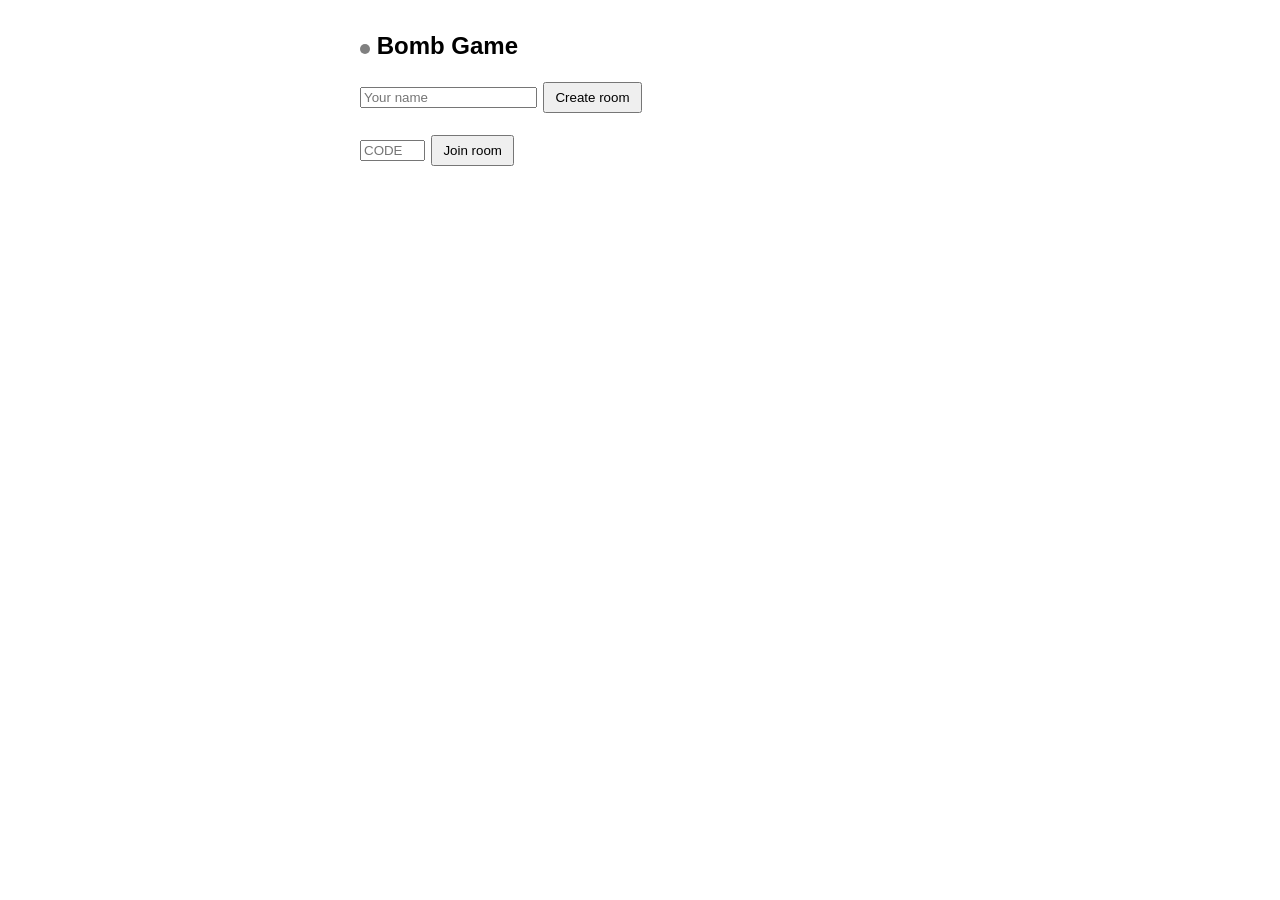
<file: bomb-game.html>
<!doctype html>
<meta charset="utf-8">
<meta name="viewport" content="width=device-width, initial-scale=1">
<title>Bomb Game</title>
<style>
  body { font-family: sans-serif; max-width: 560px; margin: 2em auto; padding: 0 1em; }
  button { margin: 2px; padding: 6px 10px; }
  #banner { padding: .6em; border: 2px solid #c00; margin: .6em 0; font-weight: bold; }
  .dot { display: inline-block; width: 10px; height: 10px; border-radius: 50%; background: gray; }
</style>

<h2><span class="dot" id="dot"></span> Bomb Game</h2>

<div id="lobby">
  <input id="name" placeholder="Your name" maxlength="16">
  <button id="create">Create room</button><br><br>
  <input id="code" placeholder="CODE" maxlength="4" size="6">
  <button id="join">Join room</button>
</div>

<div id="room" hidden>
  <div>Room <b id="roomcode"></b> · ping <span id="ping">–</span> ms · <span id="status"></span></div>
  <div id="game"></div>
  <button id="leave">Leave room</button>
  <button id="close" hidden>Close room (host)</button>
</div>

<script>
const SERVER = 'wss://ws.evansolid.com';
const KEY = 'bombSession';      // separate from the chat page's key
const ENDGAME_AT = 2;           // holder wins when this many players remain (see notes)
const $ = id => document.getElementById(id);

let ws, session = JSON.parse(localStorage.getItem(KEY) || 'null');
let retry = 0, pingTimer;
let me = null, host = null, players = [];   // from the server
let pub = null;                // PUBLIC game state: every player has this
let G = null;                  // FULL secret game state: the host's browser only
let role = { bomb: false };    // my private info
let choice = {};               // my unsent selections this round

const send = obj => { if (ws && ws.readyState === 1) ws.send(JSON.stringify(obj)); };

// ---------- connection ----------
function connect(first) {
  if (ws) { ws.onclose = null; ws.close(); }
  ws = new WebSocket(SERVER);
  ws.onopen = () => {
    retry = 0;
    $('status').textContent = 'connected';
    $('dot').style.background = 'limegreen';
    send(first);
    clearInterval(pingTimer);
    pingTimer = setInterval(() => send({ t: 'ping', ts: performance.now() }), 2000);
  };
  ws.onmessage = e => handle(JSON.parse(e.data));
  ws.onclose = () => {
    clearInterval(pingTimer);
    $('status').textContent = 'reconnecting...';
    $('dot').style.background = 'red';
    if (session) setTimeout(() => connect({ t: 'rejoin', code: session.code, token: session.token }),
                            Math.min(1000 * 2 ** retry++, 10000));
  };
}

function showRoom(show) { $('lobby').hidden = show; $('room').hidden = !show; }

function endSession() {
  session = null; G = null; pub = null; role = { bomb: false }; choice = {};
  localStorage.removeItem(KEY);
  localStorage.removeItem('bombG');
  showRoom(false);
}

function handle(m) {
  if (m.t === 'joined') {
    me = m.id; host = m.host; players = m.players; pub = m.state;
    session = { code: m.code, token: m.token };
    localStorage.setItem(KEY, JSON.stringify(session));
    $('roomcode').textContent = m.code;
    showRoom(true);
    ensureHost();
    if (host !== me && host) act({ a: 'sync' });   // ask the host to resend my private role
    render();
  } else if (m.t === 'players') {
    host = m.host; players = m.players;
    ensureHost();
    if (host === me) hostCheck();
    render();
  } else if (m.t === 'state') {
    if (!pub || pub.round !== m.data.round) choice = {};
    pub = m.data;
    render();
  } else if (m.t === 'relay') {
    onPrivate(m);
  } else if (m.t === 'pong') {
    $('ping').textContent = Math.round(performance.now() - m.ts);
  } else if (m.t === 'closed') {
    endSession(); alert('The host closed the room.');
  } else if (m.t === 'error') {
    if (m.fatal) endSession();
    alert(m.msg);
  }
}

// An action goes to the host. If I AM the host, handle it locally.
function act(data) {
  if (host === me) hostReceive(me, data);
  else send({ t: 'relay', to: host, data });
}

// Private messages arrive here
function onPrivate(m) {
  const d = m.data || {};
  if (d.k === 'role') {
    if (m.from === host) { role = { bomb: !!d.bomb }; render(); }   // only trust the host
  } else if (host === me && G) {
    hostReceive(m.from, d);
  }
}

// ---------- HOST LOGIC (runs only in the host's browser) ----------
function startGame() {
  const ids = players.filter(p => p.online).map(p => p.id);
  if (ids.length < 3) return alert('You need at least 3 players.');
  const names = {};
  players.forEach(p => { names[p.id] = p.name; });
  G = { phase: 'round', round: 1, alive: ids, names, msg: '', winner: null,
        holder: ids[Math.floor(Math.random() * ids.length)], votes: {}, pass: null };
  publish();
  sendRoles();
}

// Public view of the game: this is the only thing everyone gets to see.
function publish() {
  localStorage.setItem('bombG', JSON.stringify({ code: session.code, G }));
  pub = {
    phase: G.phase, round: G.round, alive: G.alive, names: G.names, msg: G.msg, winner: G.winner,
    done: Object.keys(G.votes),                       // who has submitted (not what)
    holder: G.phase === 'over' ? G.holder : null,     // revealed only at the end
  };
  send({ t: 'state', data: pub });   // stored on the server for rejoiners, relayed to others
  render();
}

function giveRole(id) {
  const bomb = G.holder === id;
  if (id === me) { role = { bomb }; render(); }
  else send({ t: 'relay', to: id, data: { k: 'role', bomb } });   // private message
}
function sendRoles() { if (G.phase === 'round') G.alive.forEach(giveRole); }

function hostReceive(from, d) {
  if (!G) return;
  if (d.a === 'sync') { if (G.alive.includes(from)) giveRole(from); return; }
  if (d.a !== 'act' || G.phase !== 'round' || !G.alive.includes(from)) return;
  if (G.votes[from]) return;                                         // one submission per round
  if (!G.alive.includes(d.vote) || d.vote === from) return;          // validate everything
  if (from === G.holder) {
    if (!G.alive.includes(d.pass) || d.pass === from) return;
    G.pass = d.pass;
  }
  G.votes[from] = d.vote;
  hostCheck();
}

// Drops players who left for good, then resolves the round once everyone online has acted
function hostCheck() {
  if (!G || G.phase !== 'round') return;
  const present = new Set(players.map(p => p.id));
  const online = new Set(players.filter(p => p.online).map(p => p.id));
  const gone = G.alive.filter(id => !present.has(id));

  if (gone.includes(G.holder)) {
    G.phase = 'over'; G.winner = null; G.msg = 'The bomb holder left the game. Game over.';
    return publish();
  }
  if (gone.length) {
    G.alive = G.alive.filter(id => present.has(id));
    gone.forEach(id => delete G.votes[id]);
    if (G.alive.length <= ENDGAME_AT) { holderWins('Players left the game. '); return publish(); }
  }
  const need = G.alive.filter(id => online.has(id));
  if (G.votes[G.holder] && need.length && need.every(id => G.votes[id])) resolve();
  else publish();
}

function holderWins(prefix) {
  G.phase = 'over'; G.winner = 'holder';
  G.msg = prefix + G.names[G.holder] + ' had the bomb and wins!';
}

function resolve() {
  const n = G.alive.length;
  const tally = {};
  Object.values(G.votes).forEach(t => { tally[t] = (tally[t] || 0) + 1; });
  const executed = Object.keys(tally).find(id => G.alive.includes(id) && tally[id] > n / 2) || null;

  let msg = 'Votes: ' + (Object.keys(tally).map(id => G.names[id] + ' ' + tally[id]).join(', ') || 'none') + '. ';
  if (executed) {
    msg += G.names[executed] + ' was executed. ';
    G.alive = G.alive.filter(id => id !== executed);
  } else {
    msg += 'Nobody got a majority. ';
  }

  if (executed && executed === G.holder) {
    G.phase = 'over'; G.winner = 'survivors';
    G.msg = msg + 'They had the bomb. It explodes, and everyone still alive wins!';
  } else {
    // bomb moves to the chosen player, unless that player was just executed
    if (G.alive.includes(G.pass)) G.holder = G.pass;
    if (G.alive.length <= ENDGAME_AT) holderWins(msg);
    else { G.msg = msg; G.round++; }
  }
  G.votes = {}; G.pass = null;
  publish();
  sendRoles();
}

// Host recovery: reload secret state after a refresh, or end the game if it's lost
function ensureHost() {
  if (host !== me || G) return;
  const s = JSON.parse(localStorage.getItem('bombG') || 'null');
  if (s && session && s.code === session.code) { G = s.G; publish(); sendRoles(); return; }
  if (pub && pub.phase === 'round') {
    pub = { ...pub, phase: 'over', winner: null, holder: null, msg: 'The host left, so the game ended.' };
    send({ t: 'state', data: pub });
  }
}

// ---------- UI ----------
function picker(label, key) {
  const wrap = document.createElement('div');
  wrap.append(label + ' ');
  const sel = document.createElement('select');
  sel.add(new Option('(choose)', ''));
  pub.alive.filter(id => id !== me).forEach(id => sel.add(new Option(pub.names[id], id)));
  sel.value = choice[key] || '';
  sel.onchange = () => { choice[key] = sel.value; };
  wrap.appendChild(sel);
  $('game').appendChild(wrap);
}

function render() {
  const el = $('game');
  el.textContent = '';
  $('close').hidden = host !== me;
  const add = (tag, text) => { const d = document.createElement(tag); d.textContent = text; el.appendChild(d); return d; };
  const nm = id => (pub && pub.names[id]) || '?';
  const myName = (players.find(p => p.id === me) || {}).name || '';
  add('p', 'Playing as: ' + myName).style.fontWeight = 'bold';

  if (!pub) {
    add('p', 'In the room: ' + players.map(p => p.name + (p.id === me ? ' (you)' : '') + (p.online ? '' : ' (offline)')).join(', '));
    if (host === me) add('button', 'Start game (3+ players)').onclick = startGame;
    else add('p', 'Waiting for the host to start...');
    return;
  }
  if (pub.phase === 'over') {
    add('h3', 'Game over');
    add('p', pub.msg);
    if (pub.holder) add('p', 'The bomb holder was ' + nm(pub.holder) + '.');
    if (host === me) add('button', 'Play again').onclick = startGame;
    return;
  }

  add('h3', 'Round ' + pub.round);
  if (pub.msg) add('div', pub.msg).id = 'banner';
  add('p', 'Alive: ' + pub.alive.map(id => nm(id) + (id === me ? ' (you)' : '')).join(', '));
  if (!pub.alive.includes(me)) { add('p', 'You are out. Spectating.'); return; }

  add('p', role.bomb ? 'YOU HAVE THE BOMB' : 'You do not have the bomb.');
  if (pub.done.includes(me)) {
    add('p', 'Locked in. Waiting for: ' + pub.alive.filter(id => !pub.done.includes(id)).map(nm).join(', '));
    return;
  }
  picker('Vote to execute:', 'vote');
  if (role.bomb) picker('Pass the bomb to:', 'pass');
  add('button', 'Submit').onclick = () => {
    if (!choice.vote || (role.bomb && !choice.pass)) return alert('Make your choices first.');
    act({ a: 'act', vote: choice.vote, pass: role.bomb ? choice.pass : null });
    choice = {};
  };
}

$('name').value = localStorage.getItem('playerName') || '';
const nameValue = () => {
  const n = $('name').value.trim() || 'Player';
  localStorage.setItem('playerName', n);
  return n;
};
$('create').onclick = () => connect({ t: 'create', game: 'bomb', name: nameValue() });
$('join').onclick = () => connect({ t: 'join', code: $('code').value, name: nameValue() });
$('leave').onclick = () => { send({ t: 'leave' }); if (ws) ws.close(); endSession(); };
$('close').onclick = () => { if (confirm('Close the room for everyone?')) send({ t: 'close' }); };

if (session) connect({ t: 'rejoin', code: session.code, token: session.token });
</script>
</file>
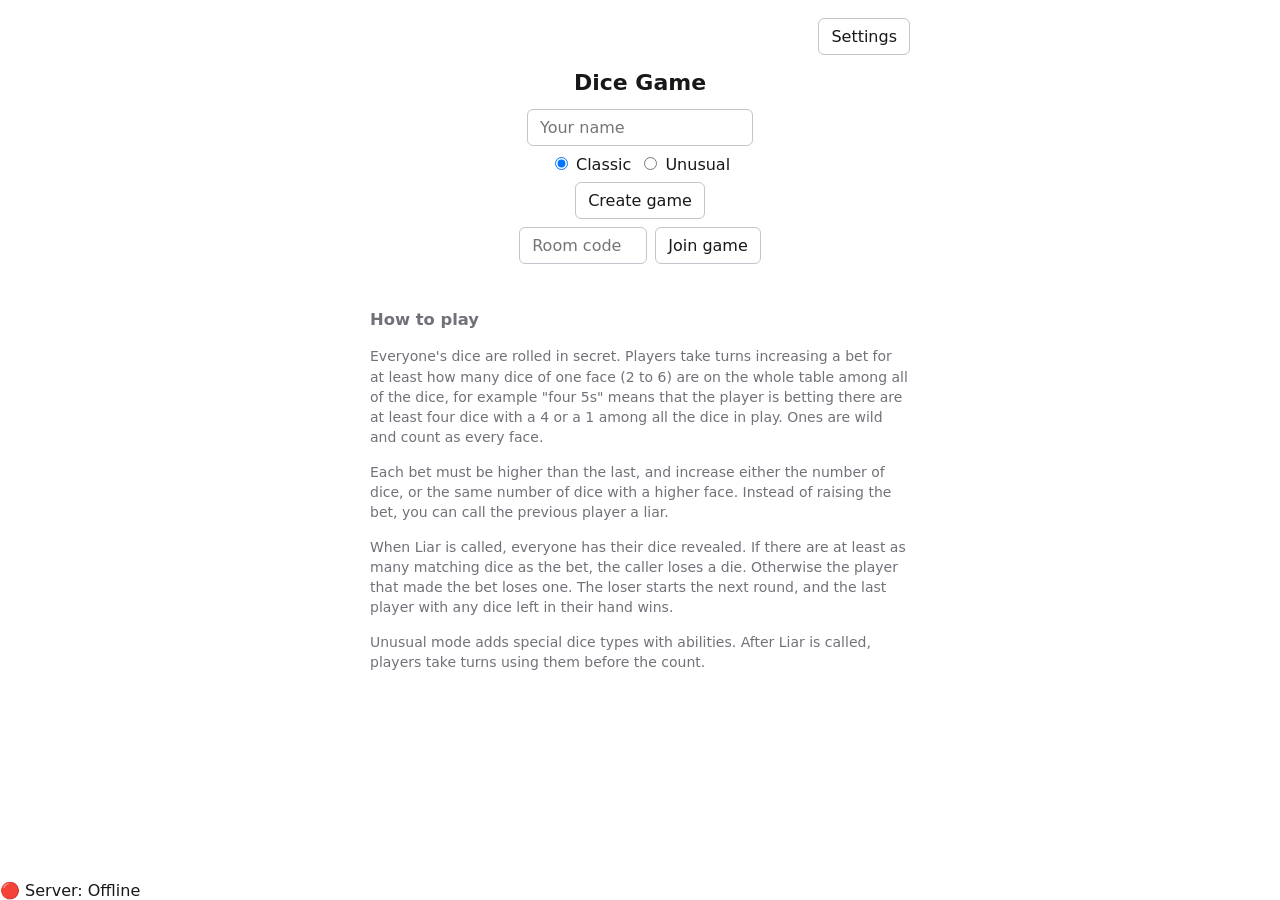
<file: dice-game.html>
<!DOCTYPE html>
<html lang="en"><head><meta charset="utf-8"><meta name="viewport" content="width=device-width,initial-scale=1">
<title>Dice Game</title>
<style>:root{--bg:#fff;--fg:#18181b;--mut:#71717a;--line:#c4c4cc;--tbl:#efeff1}
[data-theme=dark]{--bg:#18181b;--fg:#f4f4f5;--mut:#a1a1aa;--line:#52525b;--tbl:#2a2a2e}
*{box-sizing:border-box}body{margin:0;font:16px system-ui,sans-serif;background:var(--bg);color:var(--fg)}
#app{max-width:560px;margin:0 auto;padding:10px}
button,select,input:not([type=radio]){font:inherit;color:var(--fg);background:var(--bg);border:1px solid var(--line);border-radius:6px;padding:8px 12px}
button{cursor:pointer}button:disabled{opacity:.4}
button.r{background:#dc2626;color:#fff;border-color:#dc2626;font-weight:700;width:100%;padding:14px;margin-top:8px}
h1{font-size:22px;text-align:center}h3{margin:16px 0 4px}
.row{display:flex;gap:8px;align-items:center;justify-content:center;flex-wrap:wrap;margin:8px 0}
.mut,small{color:var(--mut)}.msg{text-align:center;color:var(--mut);min-height:20px;margin:4px 0}
.rules{font-size:14px;color:var(--mut);line-height:1.45}
.box{border:2px solid var(--fg);border-radius:8px;padding:10px;margin:8px 0;text-align:center}
.die{--c:#52525b;width:38px;height:38px;border-radius:9px;background:var(--c);color:#fff;display:inline-flex;align-items:center;justify-content:center;font-weight:700;position:relative;vertical-align:middle}
.die.sm{width:20px;height:20px;border-radius:5px;font-size:11px;margin:1px}
.die small{position:absolute;right:2px;bottom:0;font-size:9px;color:#fff}
.die.h{background:var(--line)}.die.dim{opacity:.5}.die.t{outline:3px solid #2563eb;cursor:pointer}
.pp{display:grid;grid:repeat(3,1fr)/repeat(3,1fr);width:74%;height:74%}.pp i{border-radius:50%;margin:10%}.pp i.o{background:#fff}
.ring{position:relative;width:min(100%,44vh,460px);aspect-ratio:1;margin:0 auto}
.ring::before{content:'';position:absolute;inset:17%;border-radius:50%;background:var(--tbl)}
.n{position:absolute;transform:translate(-50%,-50%);text-align:center;font-size:11px;width:92px;padding:3px;border-radius:8px;border:2px solid transparent}
.n.on{border-color:var(--fg)}.n.out{opacity:.35}.n.t{outline:3px solid #2563eb;cursor:pointer}
.n button{padding:1px 6px;font-size:11px}.col{display:flex;flex-direction:column;align-items:center}
.ctr{pointer-events:none;position:absolute;left:50%;top:50%;transform:translate(-50%,-50%);text-align:center;width:36%;line-height:1.25}
</style></head><body><div id="app"></div>

<script>
// ===== CONFIG: set this to your Pi's websocket URL =====
const SERVER = 'wss://ws.evansolid.com', GAME='dice-game';

// ===== DICE TYPES: add a new die by adding an entry here =====
// n=name c=color d=description. Optional action: ok(ctx)->can use, pick(ctx)->list of target kinds
// ('die:opp','die:own','die:free','player:free'), run(ctx,targets)->log text. Passive dice (Normal,
// Chameleon, Little Guy, Reroll, Thief, Shield) are handled by sv/ev/tally/score below.
const DICE={
normal:{n:'Normal',c:'#52525b',d:'Counts as itself. Lost first when you lose a die.'},
cham:{n:'Chameleon',c:'#16a34a',d:'Counts once extra for each other die type in your hand showing 2, 4 or 6.'},
adder:{n:'Adder',c:'#ea8a0c',d:'Action: attach to another die. Both become (sum mod 6) and count at that value.',
 ok:c=>!c.d.l&&c.fd>0,pick:()=>['die:free'],run:(c,[t])=>{c.d.l=t.id;t.l=c.d.id;return c.p.name+' attaches an Adder'}},
attack:{n:'Attack',c:'#dc2626',d:'Action: sacrifice to destroy an opponent die (a Shield is lost instead).',
 ok:c=>c.opps.length>0,pick:()=>['die:opp'],run:(c,[t])=>{const o=c.owner(t),s=o.hand.find(x=>x.t==='shield');c.sac(c.d);c.sac(s||t);return c.p.name+' attacks '+o.name+(s?' (Shield lost)':'')}},
shield:{n:'Shield',c:'#2563eb',d:'Blocks one Attack on you (lost instead). While held, Chaos cannot target you.'},
little:{n:'Little Guy',c:'#0d9488',d:'Counts as half its face, rounded up (1,1,2,2,3,3).'},
ruckus:{n:'Ruckus',c:'#db2777',d:'Action: sacrifice to reroll an opponent die and one of yours (two of yours if no opponents).',
 ok:c=>c.opps.length>0||c.own>1,pick:c=>c.opps.length?(c.own?['die:opp','die:own']:['die:opp']):['die:own','die:own'],
 run:(c,t)=>{c.sac(c.d);t.forEach(x=>x.v=R(6));return c.p.name+' causes a Ruckus'}},
chaos:{n:'Chaos',c:'#7c3aed',d:'Action: sacrifice to give an opponent a Reroll die and yourself a Normal die.',
 ok:()=>true,pick:c=>c.np.length?['player:free']:[],run:(c,[t])=>{c.sac(c.d);c.add(t||c.p,'reroll');c.add(c.p,'normal');return c.p.name+' unleashes Chaos'}},
reroll:{n:'Reroll',c:'#ca8a04',d:'Rerolled as soon as Liar is called, before scoring.'},
thief:{n:'Thief',c:'#475569',d:'After scoring, if it shows the called face, swap it with an opponent die showing that face.'}
};

// ===== SHARED RULES (used by host logic and every client's UI) =====
const $=s=>document.querySelector(s),R=n=>1+Math.floor(Math.random()*n);
const esc=s=>String(s).replace(/[&<>"]/g,c=>'&#'+c.charCodeAt(0)+';');
const find=(P,id)=>{for(const p of P){const d=p.hand.find(x=>x.id===id);if(d)return[p,d]}return[]};
const sv=(P,d)=>{const q=d.l&&find(P,d.l)[1];return q?(d.v+q.v-1)%6+1:d.v};          // shown value (after Adder)
const ev=(P,d)=>d.t==='little'?Math.ceil(sv(P,d)/2):sv(P,d);                         // counted value
const shd=p=>p.hand.some(x=>x.t==='shield');
function tally(P,f){let n=0;for(const p of P){const ty=new Set;p.hand.forEach(d=>sv(P,d)%2===0&&ty.add(d.t));ty.delete('cham');
 for(const d of p.hand){const e=ev(P,d);if(e===f||e===1)n+=d.t==='cham'?1+ty.size:1}}return n}
const ctx=(P,p,d,f)=>{const opps=P.filter(x=>x!==p&&x.hand.length);
 return{P,p,d,f,opps,np:opps.filter(x=>!shd(x)),own:p.hand.length-1,fd:P.reduce((n,x)=>n+x.hand.filter(y=>y!==d&&!y.l).length,0)}};
function chk(k,id,c){const[o,t]=find(c.P,id);
 if(k==='die:opp')return!!t&&o!==c.p;
 if(k==='die:own')return!!t&&o===c.p&&t!==c.d;
 if(k==='die:free')return!!t&&t!==c.d&&!t.l;
 if(k==='die:swap')return!!t&&o!==c.p&&sv(c.P,t)===c.f;
 return k==='player:free'&&c.np.some(x=>x.id===id)}
const acts=(P,p,f)=>p.hand.filter(d=>{const D=DICE[d.t];return D.ok&&D.ok(ctx(P,p,d,f))});
const valid=(n,b)=>!b||n.q>b.q||n.q===b.q&&n.f>b.f;

// ===== NETWORK =====
let ws,me,host,code,token,roster=[],S=null,G=null,myDice=[],mode='classic',err='',conn=0,sel=null,draft=null,dk='',picks={},lm=5,uname='',ccode='';
const tx=o=>{if(ws&&ws.readyState===1)ws.send(JSON.stringify(o))};
function open(first){ws=new WebSocket(SERVER);ws.onopen=()=>{conn=1;tx(first);render()};ws.onmessage=e=>onMsg(JSON.parse(e.data));
 ws.onclose=()=>{conn=0;if(code&&token)setTimeout(()=>open({t:'rejoin',code,token}),2000);render()}}
const go=m=>{err='';ws&&ws.readyState===1?tx(m):open(m)};
function reset(){code=token=host=null;S=G=null;myDice=[];sel=null;sessionStorage.removeItem('s');if(ws){ws.onclose=null;ws.close()}conn=0}
const leave=()=>{tx({t:'leave'});reset();render()};
const send=d=>host===me?handle(me,d):tx({t:'relay',to:host,data:d});
function onMsg(m){switch(m.t){
case'joined':code=m.code;token=m.token;me=m.id;host=m.host;roster=m.players;S=m.state;myDice=(m.priv&&m.priv.dice)||[];
 sessionStorage.s=JSON.stringify({code,token});
 if(m.secret)G=m.secret;else if(host===me){G=newG();publish();return}break;
case'players':roster=m.players;host=m.host;if(host===me&&G){onRoster();return}break;
case'state':S=m.data;break;
case'priv':myDice=m.data.dice;break;
case'relay':if(host===me&&m.data)handle(m.from,m.data);return;
case'host':host=me;G=m.secret||newG();break;
case'closed':err='Room closed';reset();break;
case'error':err=m.msg;if(m.fatal)reset();break}
render()}

// ===== HOST-SIDE GAME LOGIC (runs only in the host's browser) =====
const pl=id=>G.players.find(p=>p.id===id),alive=()=>G.players.filter(p=>p.hand.length);
const off=id=>{const r=roster.find(x=>x.id===id);return!r||!r.online};
function ord(id){const P=G.players,i=Math.max(0,P.findIndex(p=>p.id===id));return[...P.slice(i),...P.slice(0,i)].filter(p=>p.hand.length)}
const nextAlive=id=>(ord(id).find(p=>p.id!==id)||{}).id;
const newG=()=>({phase:'lobby',mode,max:5,round:0,nid:1,players:[],picks:{},ready:{},hist:[],msg:''});
function pub(){const rev=['act','thief','res','over'].includes(G.phase),{picks,players,...r}=G;
 return{...r,players:players.map(p=>({id:p.id,name:p.name,n:p.hand.length,hand:rev?p.hand:undefined}))}}
function publish(){S=pub();tx({t:'state',data:S});tx({t:'secret',data:G});
 G.players.forEach(p=>tx({t:'priv',to:p.id,data:{dice:p.hand}}));const m=pl(me);myDice=m?m.hand:[];render()}
function sac(d){const[o]=find(G.players,d.id);if(!o)return;o.hand=o.hand.filter(x=>x!==d);const q=d.l&&find(G.players,d.l)[1];if(q)q.l=null}
const hc=(p,d)=>({...ctx(G.players,p,d,G.bet&&G.bet.f),sac,add:(q,t)=>q.hand.push({id:G.nid++,t,v:R(6)}),owner:t=>find(G.players,t.id)[0]});
function start(){G.players=roster.map(r=>{const t=G.mode==='unusual'&&G.ready[r.id]?G.picks[r.id]:{normal:G.max},hand=[];
 for(const k in t)for(let i=0;i<t[k];i++)hand.push({id:G.nid++,t:k,v:1});return{id:r.id,name:r.name,hand}});
 tx({t:'lock',on:true});G.round=0;G.starter=G.players[0].id;nextRound()}
function nextRound(){G.round++;G.players.forEach(p=>p.hand.forEach(d=>{d.v=R(6);d.l=null}));
 G.bet=null;G.hist=[];G.res=null;G.th=null;G.act=null;G.turn=G.starter;G.phase='bet';G.msg=pl(G.turn).name+' starts the round'}
function advAct(s){const a=G.act,n=a.ord.length;
 for(let k=0;k<n;k++){const j=(s+k)%n,id=a.ord[j],p=pl(id);if(a.pass[id])continue;
  if(!p.hand.length||off(id)||!acts(G.players,p,G.bet.f).length){a.pass[id]=1;continue}a.i=j;a.cur=id;return}
 score()}
function score(){const b=G.bet,P=G.players,total=tally(P,b.f),ok=total>=b.q,loser=ok?G.caller:b.by,lp=pl(loser);
 G.res={total,ok,loser};
 if(lp.hand.length){const pool=lp.hand.filter(d=>d.t==='normal'),c=pool.length?pool:lp.hand,d=c[R(c.length)-1];G.res.lost=d.t;sac(d)}
 const q=[];ord(G.caller).forEach(p=>p.hand.forEach(d=>d.t==='thief'&&sv(P,d)===b.f&&q.push({p:p.id,d:d.id})));
 G.th={q,i:0};G.phase='thief';advThief(0)}
function advThief(i){const t=G.th;
 for(;i<t.q.length;i++){const e=t.q[i],p=pl(e.p),d=p.hand.find(x=>x.id===e.d);if(!d||off(e.p))continue;
  const c=hc(p,d);if(G.players.some(o=>o!==p&&o.hand.some(x=>chk('die:swap',x.id,c)))){t.i=i;t.cur=e;return}}
 t.cur=null;const a=alive();if(a.length<2){G.phase='over';G.winner=a[0]&&a[0].id}else G.phase='res'}
function doAct(id,d){const p=pl(id),x=p.hand.find(y=>y.id===d.die),D=x&&DICE[x.t],ids=d.picks;
 if(!D||!D.ok||!Array.isArray(ids))return;const c=hc(p,x);if(!D.ok(c))return;const k=D.pick(c);
 if(ids.length!==k.length||new Set(ids).size!==ids.length||!k.every((z,i)=>chk(z,ids[i],c)))return;
 G.msg=D.run(c,k.map((z,i)=>z[0]==='d'?find(G.players,ids[i])[1]:pl(ids[i])));return 1}
function doThief(d){const e=G.th.cur,p=pl(e.p),x=p.hand.find(y=>y.id===e.d),id=d.picks&&d.picks[0];
 if(!x||!chk('die:swap',id,hc(p,x)))return;const[o,t]=find(G.players,id);
 p.hand=p.hand.map(y=>y===x?t:y);o.hand=o.hand.map(y=>y===t?x:y);G.msg=p.name+' steals from '+o.name;return 1}
function fix(){const a=alive();if(G.phase!=='over'&&a.length<2){G.phase='over';G.winner=a[0]&&a[0].id;return}
 if(G.phase==='bet'&&!pl(G.turn).hand.length)G.turn=nextAlive(G.turn);
 else if(G.phase==='act'&&!pl(G.act.cur).hand.length)advAct(G.act.i+1);
 else if(G.phase==='thief'&&G.th.cur&&!pl(G.th.cur.p).hand.length)advThief(G.th.i+1)}
function onRoster(){if(G.phase==='lobby'){for(const id in G.ready)if(!roster.some(r=>r.id===id))delete G.ready[id]}
 else{let ch=0;G.players.forEach(p=>{if(p.hand.length&&!roster.some(r=>r.id===p.id)){p.hand=[];ch=1}});if(ch)fix()}publish()}
function handle(from,d){if(!G)return;const ph=G.phase,P=G.players;
 if(ph==='lobby'){
  if(d.a==='ready'){if(d.picks){let s=0;for(const k in d.picks){const n=d.picks[k];if(!DICE[k]||!Number.isInteger(n)||n<0)return;s+=n}
   if(s<1||s>G.max)return;G.picks[from]=d.picks;G.ready[from]=1;if(G.mode==='unusual'&&roster.length>1&&roster.every(r=>G.ready[r.id]))start()}else delete G.ready[from]}
  else if(from!==host)return;
  else if(d.a==='cfg'){G.max=Math.max(1,Math.min(10,d.max|0));G.ready={}}
  else if(d.a==='start'){if(roster.length<2)return;start()}
  else return}
 else if(ph==='bet'){if(from!==G.turn)return;
  if(d.a==='bet'){const n={q:d.q|0,f:d.f|0};if(n.q<1||n.q>P.reduce((s,p)=>s+p.hand.length,0)||n.f<2||n.f>6||!valid(n,G.bet))return;
   if(G.bet)G.hist.push([G.bet.q,G.bet.f]);G.bet={...n,by:from};G.turn=nextAlive(from);G.msg=pl(from).name+' bets '+bt(n.q,n.f)}
  else if(d.a==='liar'&&G.bet){G.caller=from;P.forEach(p=>p.hand.forEach(x=>x.t==='reroll'&&(x.v=R(6))));
   G.msg=pl(from).name+' calls '+pl(G.bet.by).name+' a liar!';
   if(G.mode==='classic')score();else{G.phase='act';G.act={pass:{},i:0,ord:ord(from).map(p=>p.id)};advAct(0)}}
  else return}
 else if(ph==='act'){if(from!==G.act.cur)return;
  if(d.a==='pass')G.act.pass[from]=1;else if(d.a==='act'){if(!doAct(from,d))return}else return;advAct(G.act.i+1)}
 else if(ph==='thief'){if(!G.th.cur||from!==G.th.cur.p)return;
  if(d.a==='act'){if(!doThief(d))return}else if(d.a!=='pass')return;advThief(G.th.i+1)}
 else if(ph==='res'&&d.a==='next'){const l=G.res.loser;G.starter=pl(l).hand.length?l:nextAlive(l);nextRound()}
 else if(ph==='over'&&d.a==='again'&&from===host){G.phase='lobby';G.players=[];G.ready={};G.picks={};G.msg='';G.winner=null;tx({t:'lock',on:false})}
 else return;
 publish()}

// ===== UI =====
let cs={theme:'light',faces:'pips',sort:'off'},showSet=false,showHelp=false;
try{cs={...cs,...JSON.parse(localStorage.cs)}}catch{}
const PIP=[0,[4],[0,8],[0,4,8],[0,2,6,8],[0,2,4,6,8],[0,2,3,5,6,8]];
const face=v=>cs.faces==='pips'?`<span class=pp>${[0,1,2,3,4,5,6,7,8].map(i=>`<i${PIP[v].includes(i)?' class=o':''}></i>`).join('')}</span>`:v;
const W='zero one two three four five six seven eight nine ten eleven twelve thirteen fourteen fifteen sixteen seventeen eighteen nineteen'.split(' '),T='  twenty thirty forty fifty sixty seventy eighty ninety'.split(' ');
const wd=n=>n<20?W[n]:T[n/10|0]+(n%10?'-'+W[n%10]:''),bt=(q,f)=>q===1?'one '+f:wd(q)+' '+f+'s';
const nm=id=>(S.players.find(p=>p.id===id)||{}).name||'?';
const srt=(h,P)=>cs.sort==='on'?[...h].sort((a,b)=>sv(P,a)-sv(P,b)):h;
const dieSq=f=>`<span class=die style="--c:#18181b">${face(f)}</span>`;
const cx0=id=>{const P=S.players,p=P.find(x=>x.id===me);return ctx(P,p,p.hand.find(d=>d.id===id),S.bet&&S.bet.f)};
const cx=()=>cx0(sel.die);
const fire=()=>{send({a:'act',die:sel.die,picks:sel.picks});sel=null;render()};
const pd=id=>{sel.picks.push(id);sel.picks.length===sel.kinds.length?fire():render()},pp=pd;
function sa(did){const d=S.players.find(x=>x.id===me).hand.find(x=>x.id===did);sel={die:did,kinds:DICE[d.t].pick(cx0(did)),picks:[]};sel.kinds.length?render():fire()}
const hint=()=>'Select '+({'die:opp':"an opponent's die",'die:own':'one of your other dice','die:free':'a die to attach to','die:swap':"an opponent's die showing "+S.bet.f,'player:free':'an opponent (no Shield)'})[sel.kinds[sel.picks.length]];
const cfg=dl=>send({a:'cfg',max:S.max+dl});
const rdy=()=>send({a:'ready',picks:S.ready[me]?null:{...picks}});
function pk(k,dl){const n=(picks[k]||0)+dl;if(n<0||Object.values(picks).reduce((a,b)=>a+b,0)+dl>S.max)return;picks[k]=n;S.ready[me]?send({a:'ready',picks:null}):render()}
function setc(k,v){cs[k]=v;try{localStorage.cs=JSON.stringify(cs)}catch{}render()}
const sopt=(k,l)=>`<select onchange="setc('${k}',this.value)">${l.map(([v,t])=>`<option value="${v}"${cs[k]===v?' selected':''}>${t}</option>`).join('')}</select>`;
const settings=()=>showSet?`<div class=row><label>Theme ${sopt('theme',[['light','Light'],['dark','Dark']])}</label><label>Dice ${sopt('faces',[['numbers','Numbers'],['pips','Pips']])}</label><label>Sort my dice ${sopt('sort',[['off','Off'],['on','On']])}</label></div>`:'';

const help=()=>showHelp&&S&&S.mode==='unusual'?`<div class=rules>${Object.values(DICE).map(D=>`<p><span class="die sm" style="--c:${D.c}"></span> <b>${D.n}</b>: ${D.d}</p>`).join('')}</div>`:'';
const menu=()=>`<h1>Dice Game</h1>
<div class=row><input placeholder="Your name" maxlength=16 value="${esc(uname)}" oninput="uname=this.value"></div>
<div class=row><label><input type=radio name=md ${mode==='classic'?'checked':''} onchange="mode='classic'"> Classic</label>
<label><input type=radio name=md ${mode==='unusual'?'checked':''} onchange="mode='unusual'"> Unusual</label></div>
<div class=row><button onclick="go({t:'create',game:GAME,name:uname})">Create game</button></div>
<div class=row><input placeholder="Room code" maxlength=4 size=8 value="${esc(ccode)}" oninput="ccode=this.value.toUpperCase()"><button onclick="go({t:'join',code:ccode,name:uname})">Join game</button></div>
<div class=msg style="color:#dc2626">${esc(err)}</div>
<div class=rules><h3>How to play</h3>
<p>Everyone's dice are rolled in secret. Players take turns increasing a bet for at least how many dice of one face (2 to 6) are on the whole table among all of the dice, for example "four 5s" means that the player is betting there are at least four dice with a 4 or a 1 among all the dice in play. Ones are wild and count as every face.</p>
<p>Each bet must be higher than the last, and increase either the number of dice, or the same number of dice with a higher face. Instead of raising the bet, you can call the previous player a liar.</p>
<p>When Liar is called, everyone has their dice revealed. If there are at least as many matching dice as the bet, the caller loses a die. Otherwise the player that made the bet loses one. The loser starts the next round, and the last player with any dice left in their hand wins.</p>
<p>Unusual mode adds special dice types with abilities. After Liar is called, players take turns using them before the count.</p></div>`;

function render(){document.body.dataset.theme=cs.theme;const a=$('#app'),H=host===me;
 const bar=`<div class=row style="justify-content:space-between"><b>${code&&(!S||S.phase==='lobby')?'Room '+code:''}</b><span>${conn||!code?'':'reconnecting… '}${S&&S.mode==='unusual'?`<button onclick="showHelp=!showHelp;render()">?</button> `:''}<button onclick="showSet=!showSet;render()">Settings</button>${code?` <button onclick="${H?"tx({t:'close'})":'leave()'}">${H?'Close room':'Leave'}</button>`:''}</span></div>${settings()}${help()}`;
 if(!code){if(document.activeElement&&document.activeElement.tagName==='INPUT')return;a.innerHTML=bar+menu();return}
 a.innerHTML=bar+(!S?'<div class=msg>Waiting for host…</div>':S.phase==='lobby'?lobby():table())}

function lobby(){const un=S.mode==='unusual',H=host===me;
 if(S.max!==lm){lm=S.max;picks={}}
 const ks=Object.keys(DICE),used=Object.values(picks).reduce((a,b)=>a+b,0),rd=S.ready[me],sl=[];
 ks.forEach(k=>{for(let i=0;i<(picks[k]||0);i++)sl.push(k)});
 let h=un?`<div class=row>${Array.from({length:S.max},(_,i)=>`<span class="die${sl[i]?'':' h'}"${sl[i]?` style="--c:${DICE[sl[i]].c}"`:''}></span>`).join('')}</div>`:'';
 h+=`<div class=msg><b>${un?'Unusual':'Classic'} mode</b><br>${roster.map(r=>esc(r.name)+(r.id===host?' (host)':'')+(un&&S.ready[r.id]?' ✓':'')+(r.online?'':' (offline)')).join(', ')}</div>
<div class=row style="flex-direction:column;gap:4px;margin:16px 0">Dice each<b style="font-size:44px;line-height:1">${S.max}</b>${H?`<div><button onclick="cfg(-1)">−</button> <button onclick="cfg(1)">+</button></div>`:''}</div>`;
 if(un)h+=ks.map(k=>`<div class=row style="justify-content:space-between;flex-wrap:nowrap"><span><span class="die sm" style="--c:${DICE[k].c}"></span> <b>${DICE[k].n}</b></span><span><button onclick="pk('${k}',-1)" ${picks[k]?'':'disabled'}>−</button> <b>${picks[k]||0}</b> <button onclick="pk('${k}',1)" ${used<S.max?'':'disabled'}>+</button></span></div>`).join('')+
  `<div class=row><button onclick="rdy()" ${used<1?'disabled':''}>${rd?'Not ready':'Ready'}</button></div><div class=msg>The game starts when everyone is ready.</div>`;
 return h+(H?`<div class=row><button onclick="send({a:'start'})" ${roster.length<2?'disabled':''}>Start game</button></div>`:'')+`<div class=msg>No one can join once the game starts.${H&&roster.length<2?' You need at least 2 players.':''}</div>`}

function dh(d,P,c,k){const D=DICE[d.t],e=ev(P,d),b=S.bet,mt=e===b.f||e===1,t=k&&k[0]==='d'&&!sel.picks.includes(d.id)&&chk(k,d.id,c);
 return`<span class="die sm${t?' t':mt?'':' dim'}" style="--c:${D.c}" title="${D.n}: ${D.d}" ${t?`onclick="pd(${d.id})"`:''}>${face(sv(P,d))}${d.t==='little'?`<small>${e}</small>`:''}${d.l?'<small style="left:2px;right:auto">+</small>':''}</span>`}
function rev(p,P,c,k,an){const f=S.bet.f,ds=srt(p.hand,P),m=ds.filter(d=>{const e=ev(P,d);return e===f||e===1}),o=ds.filter(d=>!m.includes(d)),
 up=`<div style="transform:translate(${-Math.cos(an)*26}px,${-Math.sin(an)*26}px)">${m.map(d=>dh(d,P,c,k)).join('')}</div>`,dn=`<div>${o.map(d=>dh(d,P,c,k)).join('')}</div>`;
 return`<div class=col>${Math.sin(an)>0?up+dn:dn+up}</div>`}

function table(){const P=S.players,N=P.length,mi=Math.max(0,P.findIndex(p=>p.id===me)),ph=S.phase,b=S.bet,H=host===me;
 const cur=ph==='bet'?S.turn:ph==='act'?S.act.cur:ph==='thief'&&S.th.cur?S.th.cur.p:null;
 if(ph==='thief'&&cur===me&&(!sel||sel.die!==S.th.cur.d))sel={die:S.th.cur.d,kinds:['die:swap'],picks:[]};
 else if(sel&&!(cur===me&&(ph==='act'||ph==='thief')))sel=null;
 const c=sel&&cx(),k=sel&&sel.kinds[sel.picks.length];
 const ring=P.map((p,i)=>{const an=(90+(i-mi)*360/N)*Math.PI/180,r=roster.find(x=>x.id===p.id),ofl=!r||!r.online,tp=k&&k[0]==='p'&&chk(k,p.id,c);
  const ds=p.hand?rev(p,P,c,k,an):'<span class="die sm h"></span>'.repeat(p.n);
  return`<div class="n${p.id===cur?' on':''}${p.n?'':' out'}${tp?' t':''}" style="left:${50+35*Math.cos(an)}%;top:${50+35*Math.sin(an)}%" ${tp?`onclick="pp('${p.id}')"`:''}><b>${esc(p.name)}</b>${p.id===me?' (you)':''}${ofl?' · offline':''}<div>${ds||'out'}</div>${ofl&&H&&p.n?`<button onclick="tx({t:'kick',id:'${p.id}'})">Kick</button>`:''}</div>`}).join('');
 const hs=(S.hist||[]).slice(-3);
 const ctr=S.res&&(ph==='res'||ph==='over')?`<b style="font-size:22px">${S.res.total}</b><br><small>${b.f}s counted</small>`:
  b?`<div class=mut style="font-size:12px">${hs.map(([q,f],i)=>`<div style="opacity:${[.25,.4,.6][3-hs.length+i]}">${bt(q,f)}</div>`).join('')}</div><div style="font-size:19px;font-weight:700">${bt(b.q,b.f)}</div><small>${esc(nm(b.by))}</small>`:'<small>No bet yet</small>';
 const ty=ph==='bet'||S.mode!=='unusual'?[]:[...new Set(P.flatMap(p=>(p.hand||[]).map(d=>d.t)))];
 return`<div class=ring>${ring}<div class=ctr>${ctr}</div></div>${ty.length?`<div class=row style="font-size:11px;gap:10px">${ty.map(t=>`<span><span class="die sm" style="--c:${DICE[t].c}"></span> ${DICE[t].n}</span>`).join('')}</div>`:''}<div class=msg>${esc(S.msg||'')}</div>`+ctl(P,P[mi],cur)}

function ctl(P,mp,cur){const ph=S.phase,b=S.bet;
 if(ph==='bet'){const tot=P.reduce((s,p)=>s+p.n,0),un=S.mode==='unusual';
  const h=`<div class=row style="gap:6px">${srt(myDice,[]).map(d=>`<span style="text-align:center"><span class=die style="--c:${DICE[d.t].c}" title="${DICE[d.t].n}: ${DICE[d.t].d}">${face(d.v)}</span>${un?`<br><small>${DICE[d.t].n}</small>`:''}</span>`).join('')}</div>`;
  if(S.turn!==me)return h+`<div class=msg>Waiting for ${esc(nm(S.turn))}…</div>`;
  const o=[];for(let q=b?b.q:1;q<=tot;q++)for(let f=2;f<=6;f++)if(valid({q,f},b))o.push([q,f]);
  const key=S.round+'|'+(b?b.q+'x'+b.f:'');if(dk!==key){dk=key;draft=o.length?{q:o[0][0],f:o[0][1]}:null}
  return h+(o.length?`<div class=box><b>Your bet</b><br><select size=5 style="width:100%;margin:8px 0" onchange="const[q,f]=this.value.split('x');draft={q:+q,f:+f}">${o.map(([q,f])=>`<option value="${q}x${f}"${draft&&draft.q===q&&draft.f===f?' selected':''}>${bt(q,f)}</option>`).join('')}</select><br><button onclick="send({a:'bet',q:draft.q,f:draft.f})">Confirm bet</button></div>`:'')+
   (b?`<button class=r onclick="send({a:'liar'})">Call ${esc(nm(b.by))} a Liar</button>`:'')}
 if(ph==='act'){if(cur!==me)return`<div class=msg>${esc(nm(cur))} is choosing an action…</div>`;
  if(sel)return`<div class=msg>${hint()}</div><div class=row><button onclick="sel=null;render()">Cancel</button></div>`;
  return`<div class=msg>Your action</div><div class=row>${acts(P,mp,b.f).map(d=>`<button onclick="sa(${d.id})">${DICE[d.t].n} (${sv(P,d)})</button>`).join('')}<button onclick="send({a:'pass'})">Pass</button></div>`}
 if(ph==='thief')return cur===me?`<div class=msg>Thief: ${hint()}</div><div class=row><button onclick="send({a:'pass'})">Skip</button></div>`:`<div class=msg>${cur?esc(nm(cur))+' is deciding on a Thief swap…':''}</div>`;
 const r=S.res;
 if(ph==='res')return`<div class=msg style="color:var(--fg)">${r.total} ${r.total===1?'die':'dice'} on the table ${r.total===1?'is a':'are'} ${b.f}${r.total===1?'':'s'}, which ${r.ok?'is':'is not'} greater than or equal to the bet of ${b.q} ${b.q===1?'die':'dice'}. <b>${esc(nm(r.loser))}</b> loses ${r.lost?'a '+DICE[r.lost].n+' die':'a die'}.</div><div class=row><button onclick="send({a:'next'})">Next round</button></div>`;
 return`<div class=row style="font-size:20px"><b>${esc(nm(S.winner))}</b> wins!</div>${host===me?`<div class=row><button onclick="send({a:'again'})">Back to lobby</button></div>`:''}`}

try{const s=JSON.parse(sessionStorage.s||'null');if(s){code=s.code;token=s.token;open({t:'rejoin',code,token})}}catch{}
render();
</script>
<div id="server-status" style="position: fixed; bottom: 0; left: 0;">Checking server...</div>
  <script>
    const statusEl = document.getElementById('server-status');

    fetch('https://ws.evansolid.com/status')
      .then(r => r.json())
      .then(s => {
        statusEl.textContent = `🟢 Server: Online`;
      })
      .catch(() => {
        statusEl.textContent = '🔴 Server: Offline';
      });
  </script>
  </body></html>
</file>
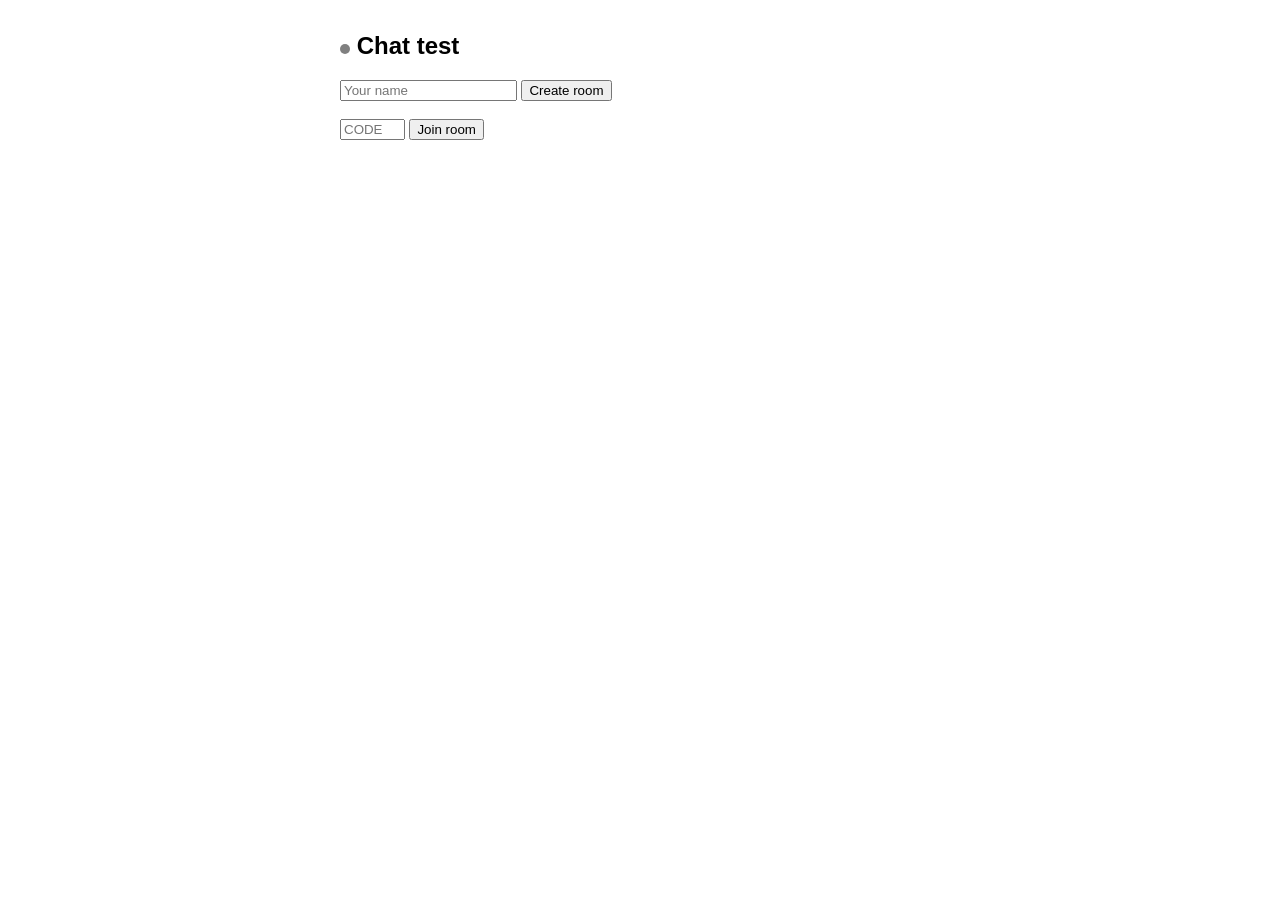
<file: dice_game.html>
<!doctype html>
<meta charset="utf-8">
<meta name="viewport" content="width=device-width, initial-scale=1">
<title>Chat test</title>
<style>
  body { font-family: sans-serif; max-width: 600px; margin: 2em auto; padding: 0 1em; }
  #log { border: 1px solid #888; height: 300px; overflow-y: auto; padding: .5em; margin: .5em 0; }
  .dot { display: inline-block; width: 10px; height: 10px; border-radius: 50%; background: gray; }
</style>

<h2><span class="dot" id="dot"></span> Chat test</h2>

<div id="lobby">
  <input id="name" placeholder="Your name" maxlength="16">
  <button id="create">Create room</button><br><br>
  <input id="code" placeholder="CODE" maxlength="4" size="6">
  <button id="join">Join room</button>
</div>

<div id="room" hidden>
  <div>Room <b id="roomcode"></b> · ping <span id="ping">–</span> ms · <span id="status"></span></div>
  <div id="players"></div>
  <div id="log"></div>
  <input id="msg" placeholder="Type a message" size="40">
  <button id="send">Send</button>
</div>

<script>
const SERVER = 'wss://ws.evansolid.com';
const $ = id => document.getElementById(id);
let ws, session = JSON.parse(localStorage.getItem('session') || 'null');
let retry = 0, pingTimer, players = [];

function send(obj) { if (ws && ws.readyState === 1) ws.send(JSON.stringify(obj)); }

function connect(first) {
  ws = new WebSocket(SERVER);
  ws.onopen = () => {
    retry = 0;
    $('status').textContent = 'connected';
    $('dot').style.background = 'limegreen';
    send(first);
    clearInterval(pingTimer);
    pingTimer = setInterval(() => send({ t: 'ping', ts: performance.now() }), 2000);
  };
  ws.onmessage = e => handle(JSON.parse(e.data));
  ws.onclose = () => {
    clearInterval(pingTimer);
    $('status').textContent = 'disconnected, retrying...';
    $('dot').style.background = 'red';
    if (session) {
      setTimeout(() => connect({ t: 'rejoin', code: session.code, token: session.token }),
                 Math.min(1000 * 2 ** retry++, 10000));
    }
  };
}

function showRoom(show) {
  $('lobby').hidden = show;
  $('room').hidden = !show;
}

function addLine(text) {
  const d = document.createElement('div');
  d.textContent = text;
  $('log').appendChild(d);
  $('log').scrollTop = $('log').scrollHeight;
}

const nameOf = id => (players.find(p => p.id === id) || {}).name || '?';

function renderPlayers() {
  $('players').textContent = 'Players: ' +
    players.map(p => p.name + (p.online ? '' : ' (offline)')).join(', ');
}

function handle(m) {
  if (m.t === 'joined') {
    session = { code: m.code, token: m.token };
    localStorage.setItem('session', JSON.stringify(session));
    players = m.players;
    $('roomcode').textContent = m.code;
    $('log').textContent = '';
    m.log.forEach(e => addLine(nameOf(e.from) + ': ' + e.data.chat));
    renderPlayers();
    showRoom(true);
  } else if (m.t === 'players') {
    players = m.players; renderPlayers();
  } else if (m.t === 'relay') {
    addLine(nameOf(m.from) + ': ' + m.data.chat);
  } else if (m.t === 'pong') {
    $('ping').textContent = Math.round(performance.now() - m.ts);
  } else if (m.t === 'error') {
    if (m.fatal) {
      session = null; localStorage.removeItem('session'); showRoom(false);
    }
    alert(m.msg);
  }
}

$('create').onclick = () => connect({ t: 'create', game: 'chat', name: $('name').value });
$('join').onclick = () => connect({ t: 'join', code: $('code').value, name: $('name').value });
$('send').onclick = () => {
  const text = $('msg').value.trim();
  if (text) { send({ t: 'relay', data: { chat: text } }); $('msg').value = ''; }
};
$('msg').onkeydown = e => { if (e.key === 'Enter') $('send').click(); };

if (session) connect({ t: 'rejoin', code: session.code, token: session.token });
</script>
</file>
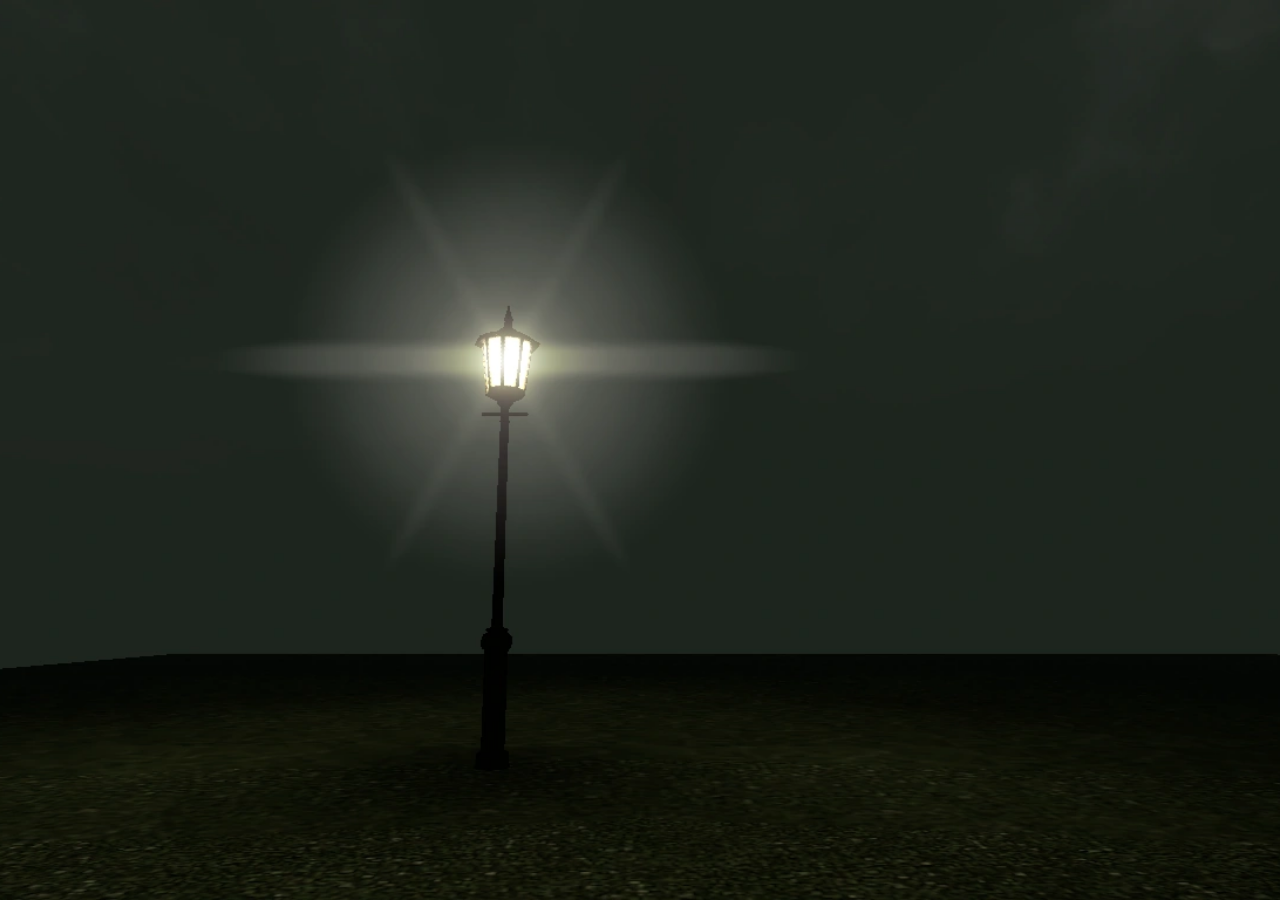
<file: index2.html>
<!DOCTYPE html>
<html lang="en">
<head>
    <meta charset="UTF-8">
    <meta name="viewport" content="width=device-width, initial-scale=1.0">
    <title>Evan Solid</title>
    <style>
        * {
            margin: 0;
            padding: 0;
            box-sizing: border-box;
        }
        html, body {
            width: 100%;
            height: 100%;
            overflow: hidden;
        }
        .full-bg {
            width: 100vw;
            height: 100vh;
            object-fit: cover;
            display: block;
        }
    </style>
</head>
<body>

    <img src="lamp.webp" alt="Don't" class="full-bg">

</body>
</html>
</file>
